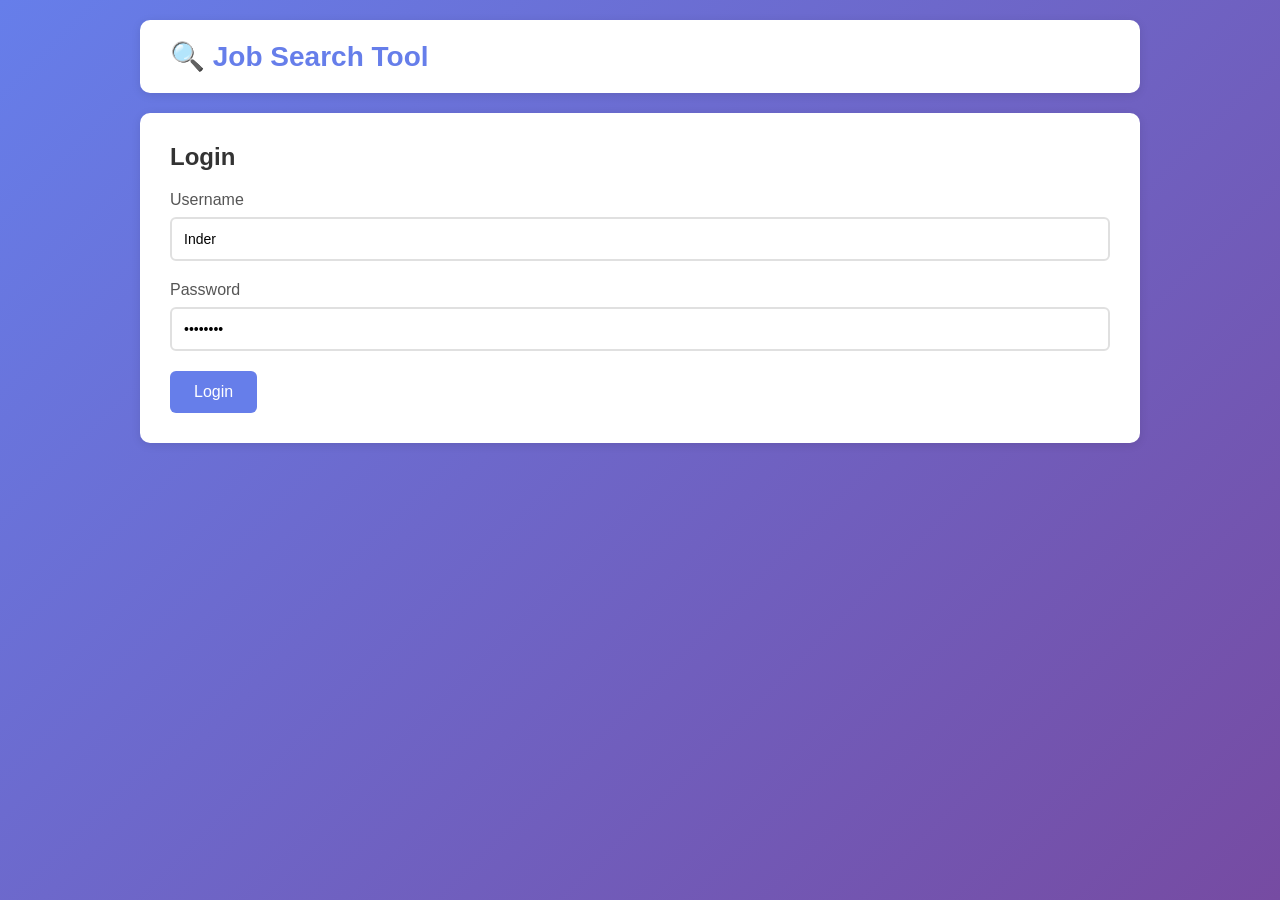
<file: frontend/index.html>
<!DOCTYPE html>
<html lang="en">
<head>
    <meta charset="UTF-8">
    <meta name="viewport" content="width=device-width, initial-scale=1.0">
    <title>Job Search Tool</title>
    <link rel="stylesheet" href="css/style.css">
</head>
<body>
    <div class="container">
        <!-- Header -->
        <header class="header">
            <h1>🔍 Job Search Tool</h1>
            <div id="userInfo" class="user-info" style="display: none;">
                <span id="username"></span>
                <a href="/admin/" class="btn-secondary" style="text-decoration:none;">Admin</a>
                <button onclick="logout()" class="btn-secondary">Logout</button>
            </div>
        </header>

        <!-- Login Form -->
        <div id="loginSection" class="card">
            <h2>Login</h2>
            <form id="loginForm" onsubmit="handleLogin(event)">
                <div class="form-group">
                    <label>Username</label>
                    <input type="text" id="loginUsername" value="Inder" required>
                </div>
                <div class="form-group">
                    <label>Password</label>
                    <input type="password" id="loginPassword" value="Simran24" required>
                </div>
                <button type="submit" class="btn-primary">Login</button>
            </form>
            <div id="loginError" class="error"></div>
        </div>

        <!-- Main App (hidden until logged in) -->
        <div id="appSection" style="display: none;">
            
            <!-- Resume Upload Section -->
            <div class="card">
                <h2>📄 Resume Upload</h2>
                <div id="resumeStatus" class="info-box"></div>
                
                <form id="uploadForm" onsubmit="handleUpload(event)">
                    <div class="form-group">
                        <label>Upload Your Resume (PDF)</label>
                        <input type="file" id="resumeFile" accept=".pdf" required>
                    </div>
                    <button type="submit" class="btn-primary">Upload & Parse Resume</button>
                </form>
                
                <div id="uploadProgress" class="progress" style="display: none;">
                    <div class="progress-bar">Uploading...</div>
                </div>
                
                <div id="uploadError" class="error"></div>
            </div>

            <!-- Parsed Resume Display -->
            <div id="resumeDisplay" class="card" style="display: none;">
                <h2>✨ Parsed Resume Data</h2>
                
                <div class="stats-grid">
                    <div class="stat-card">
                        <div class="stat-number" id="skillsCount">0</div>
                        <div class="stat-label">Skills Extracted</div>
                    </div>
                    <div class="stat-card">
                        <div class="stat-number" id="searchTermsCount">0</div>
                        <div class="stat-label">Search Terms</div>
                    </div>
                    <div class="stat-card">
                        <div class="stat-number" id="statusBadge">-</div>
                        <div class="stat-label">Status</div>
                    </div>
                </div>

                <div class="section">
                    <h3>📧 Contact Information</h3>
                    <div id="contactInfo"></div>
                </div>

                <div class="section">
                    <h3>💼 Skills</h3>
                    <div id="skillsList" class="tags"></div>
                </div>

                <div class="section">
                    <h3>🔍 Auto-Generated Search Terms</h3>
                    <div id="searchTermsList" class="tags"></div>
                </div>

                <div class="section">
                    <h3>🏢 Companies</h3>
                    <div id="companiesList"></div>
                </div>

                <div class="section">
                    <h3>📊 Resume Score</h3>
                    <div id="resumeScore"></div>
                    <div id="atsCheckedAt" class="meta-text"></div>
                    <button onclick="checkAtsScore()" class="btn-primary" id="atsButton">Check ATS Score via AI</button>
                </div>

                <div class="section">
                    <h3>🛠️ Improvement Suggestions</h3>
                    <div id="improvementSuggestions"></div>
                </div>

                <div class="section">
                    <h3>🎯 Smart Job Search</h3>
                    <p class="meta-text">Runs bounded parallel search across LinkedIn, Indeed, Foundit, and Google Jobs using your resume skills/terms.</p>
                    <div class="auth-mode-group">
                        <span class="auth-mode-label">Eligibility mode:</span>
                        <label><input type="radio" name="workAuthMode" value="singapore_pr" checked> Singapore/PR</label>
                        <label><input type="radio" name="workAuthMode" value="work_visa"> Work Visa</label>
                    </div>
                    <div class="auth-mode-group">
                        <span class="auth-mode-label">Employment type:</span>
                        <label><input type="radio" name="employmentMode" value="all" checked> All</label>
                        <label><input type="radio" name="employmentMode" value="full_time"> Full-time</label>
                        <label><input type="radio" name="employmentMode" value="contract"> Contract</label>
                    </div>
                    <button onclick="runAutoJobSearch()" class="btn-primary" id="jobSearchButton">Search Jobs Now</button>
                    <div id="jobSearchMeta" class="meta-text"></div>
                    <div id="jobsList"></div>
                </div>

                <button onclick="loadResume()" class="btn-secondary">Refresh Data</button>
            </div>

        </div>
    </div>

    <script src="js/app.js"></script>
</body>
</html>
</file>
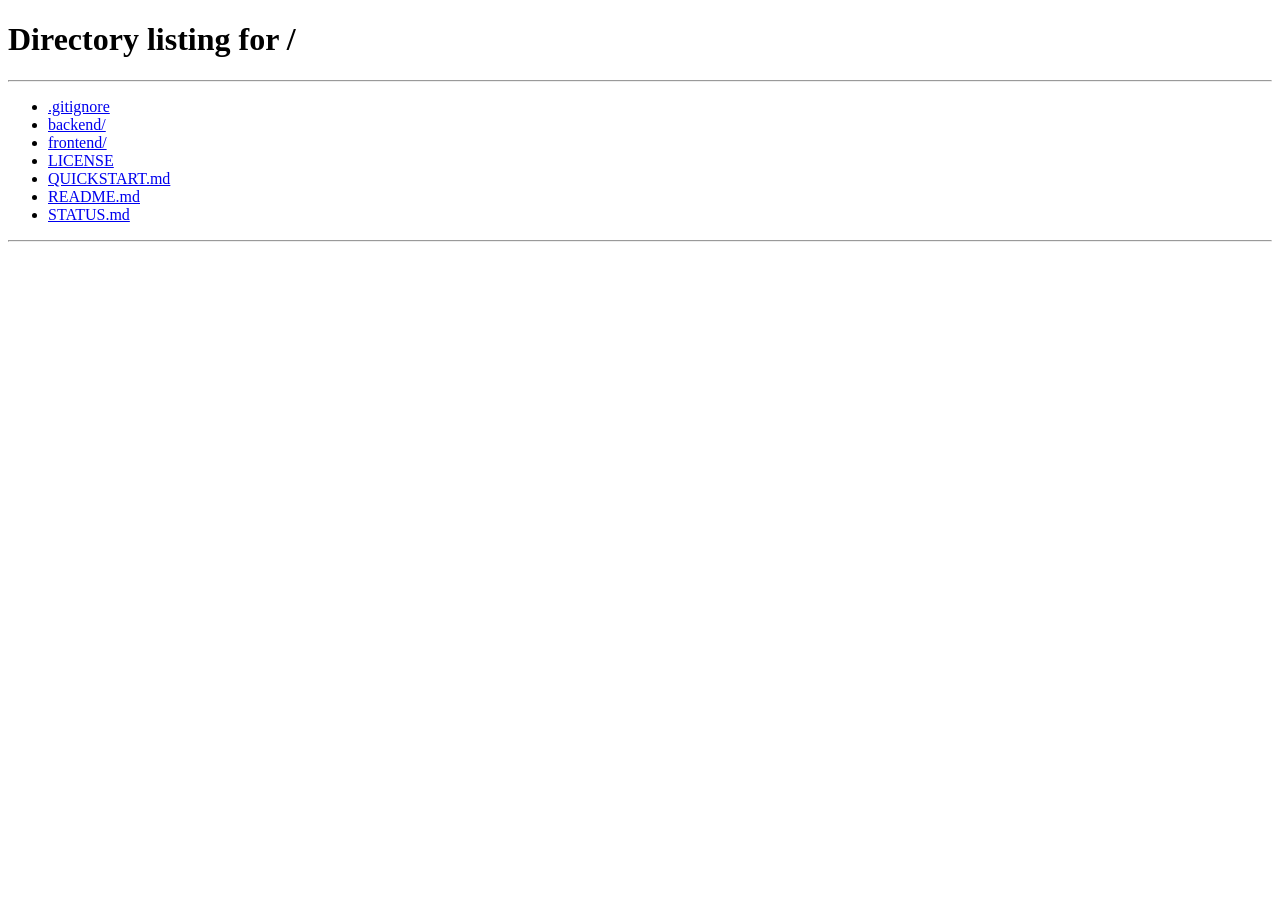
<file: frontend/admin/index.html>
<!DOCTYPE html>
<html lang="en">
<head>
    <meta charset="UTF-8">
    <meta name="viewport" content="width=device-width, initial-scale=1.0">
    <title>Job Search Tool - Admin</title>
    <link rel="stylesheet" href="../css/style.css">
</head>
<body>
    <div class="container">
        <header class="header">
            <h1>🗄️ Admin - DB Explorer</h1>
            <div class="user-info">
                <a href="/" class="btn-secondary" style="text-decoration:none;">Back to App</a>
                <button onclick="logoutAdmin()" class="btn-secondary">Logout</button>
            </div>
        </header>

        <div class="card">
            <h2>Database Tables</h2>
            <p class="meta-text">Load tables, then inspect rows for a selected table.</p>
            <div class="admin-controls">
                <button onclick="loadAdminTables()" class="btn-secondary" id="adminLoadTablesButton">Load Tables</button>
                <select id="adminTableSelect">
                    <option value="">Select table</option>
                </select>
                <input type="number" id="adminLimitInput" min="1" max="200" value="50" placeholder="Limit">
                <button onclick="loadAdminTableRows()" class="btn-primary" id="adminLoadRowsButton">Load Records</button>
            </div>
            <div id="adminMeta" class="meta-text"></div>
            <div id="adminError" class="error"></div>
            <div id="adminTableView"></div>
        </div>
    </div>

    <script src="admin.js"></script>
</body>
</html>
</file>
<file: frontend/css/style.css>
* {
    margin: 0;
    padding: 0;
    box-sizing: border-box;
}

body {
    font-family: -apple-system, BlinkMacSystemFont, 'Segoe UI', Roboto, Oxygen, Ubuntu, Cantarell, sans-serif;
    background: linear-gradient(135deg, #667eea 0%, #764ba2 100%);
    min-height: 100vh;
    padding: 20px;
}

.container {
    max-width: 1000px;
    margin: 0 auto;
}

.header {
    background: white;
    padding: 20px 30px;
    border-radius: 10px;
    margin-bottom: 20px;
    display: flex;
    justify-content: space-between;
    align-items: center;
    box-shadow: 0 2px 10px rgba(0,0,0,0.1);
}

.header h1 {
    color: #667eea;
    font-size: 28px;
}

.user-info {
    display: flex;
    align-items: center;
    gap: 15px;
}

.user-info span {
    color: #555;
    font-weight: 500;
}

.card {
    background: white;
    padding: 30px;
    border-radius: 10px;
    margin-bottom: 20px;
    box-shadow: 0 2px 10px rgba(0,0,0,0.1);
}

.card h2 {
    color: #333;
    margin-bottom: 20px;
    font-size: 24px;
}

.card h3 {
    color: #555;
    margin-bottom: 15px;
    font-size: 18px;
}

.form-group {
    margin-bottom: 20px;
}

.form-group label {
    display: block;
    margin-bottom: 8px;
    color: #555;
    font-weight: 500;
}

.form-group input {
    width: 100%;
    padding: 12px;
    border: 2px solid #e0e0e0;
    border-radius: 6px;
    font-size: 14px;
    transition: border-color 0.3s;
}

.form-group input:focus {
    outline: none;
    border-color: #667eea;
}

.btn-primary {
    background: #667eea;
    color: white;
    padding: 12px 24px;
    border: none;
    border-radius: 6px;
    font-size: 16px;
    font-weight: 500;
    cursor: pointer;
    transition: background 0.3s;
}

.btn-primary:hover {
    background: #5568d3;
}

#atsButton {
    margin-top: 10px;
}

.meta-text {
    color: #666;
    font-size: 13px;
    margin-top: 6px;
}

#jobSearchButton {
    margin-top: 8px;
}

.auth-mode-group {
    display: flex;
    align-items: center;
    gap: 12px;
    margin-top: 8px;
    flex-wrap: wrap;
}

.auth-mode-label {
    color: #555;
    font-weight: 500;
}

.auth-mode-group label {
    color: #444;
    display: inline-flex;
    align-items: center;
    gap: 6px;
}

#jobsList p {
    margin: 8px 0;
    padding: 10px;
    background: #f8f9fa;
    border-radius: 6px;
    color: #444;
}

.btn-secondary {
    background: #6c757d;
    color: white;
    padding: 10px 20px;
    border: none;
    border-radius: 6px;
    font-size: 14px;
    cursor: pointer;
    transition: background 0.3s;
}

.btn-secondary:hover {
    background: #5a6268;
}

.error {
    color: #dc3545;
    margin-top: 10px;
    padding: 10px;
    background: #f8d7da;
    border-radius: 6px;
    display: none;
}

.error:not(:empty) {
    display: block;
}

.info-box {
    background: #d1ecf1;
    color: #0c5460;
    padding: 15px;
    border-radius: 6px;
    margin-bottom: 20px;
    display: none;
}

.info-box:not(:empty) {
    display: block;
}

.progress {
    background: #e0e0e0;
    border-radius: 6px;
    overflow: hidden;
    margin: 20px 0;
}

.progress-bar {
    background: #667eea;
    color: white;
    padding: 12px;
    text-align: center;
    animation: pulse 1.5s ease-in-out infinite;
}

@keyframes pulse {
    0%, 100% { opacity: 1; }
    50% { opacity: 0.7; }
}

.stats-grid {
    display: grid;
    grid-template-columns: repeat(auto-fit, minmax(200px, 1fr));
    gap: 20px;
    margin-bottom: 30px;
}

.stat-card {
    background: linear-gradient(135deg, #667eea 0%, #764ba2 100%);
    color: white;
    padding: 20px;
    border-radius: 10px;
    text-align: center;
}

.stat-number {
    font-size: 36px;
    font-weight: bold;
    margin-bottom: 5px;
}

.stat-label {
    font-size: 14px;
    opacity: 0.9;
}

.section {
    margin-bottom: 30px;
}

.tags {
    display: flex;
    flex-wrap: wrap;
    gap: 10px;
}

.tag {
    background: #e7f3ff;
    color: #0066cc;
    padding: 8px 16px;
    border-radius: 20px;
    font-size: 14px;
    font-weight: 500;
}

#contactInfo p {
    margin: 8px 0;
    color: #555;
}

#companiesList {
    color: #555;
}

#companiesList p {
    margin: 8px 0;
    padding: 10px;
    background: #f8f9fa;
    border-radius: 6px;
}

.admin-controls {
    display: flex;
    gap: 10px;
    align-items: center;
    flex-wrap: wrap;
    margin: 10px 0;
}

#adminTableSelect,
#adminLimitInput {
    padding: 8px 10px;
    border: 1px solid #d5d9df;
    border-radius: 6px;
    font-size: 14px;
    color: #333;
}

#adminLimitInput {
    width: 90px;
}

.admin-columns-meta {
    display: flex;
    flex-wrap: wrap;
    gap: 8px;
    margin: 12px 0;
}

.admin-table-wrap {
    overflow-x: auto;
    border: 1px solid #e5e7eb;
    border-radius: 8px;
}

.admin-table {
    width: 100%;
    border-collapse: collapse;
    font-size: 13px;
}

.admin-table th,
.admin-table td {
    padding: 8px 10px;
    border-bottom: 1px solid #eef1f5;
    text-align: left;
    vertical-align: top;
    white-space: nowrap;
}

.admin-table th {
    background: #f8f9fb;
    color: #374151;
    font-weight: 600;
}

.admin-table tr:last-child td {
    border-bottom: none;
}

/* Responsive */
@media (max-width: 768px) {
    .header {
        flex-direction: column;
        gap: 15px;
    }
    
    .stats-grid {
        grid-template-columns: 1fr;
    }
}
</file>
